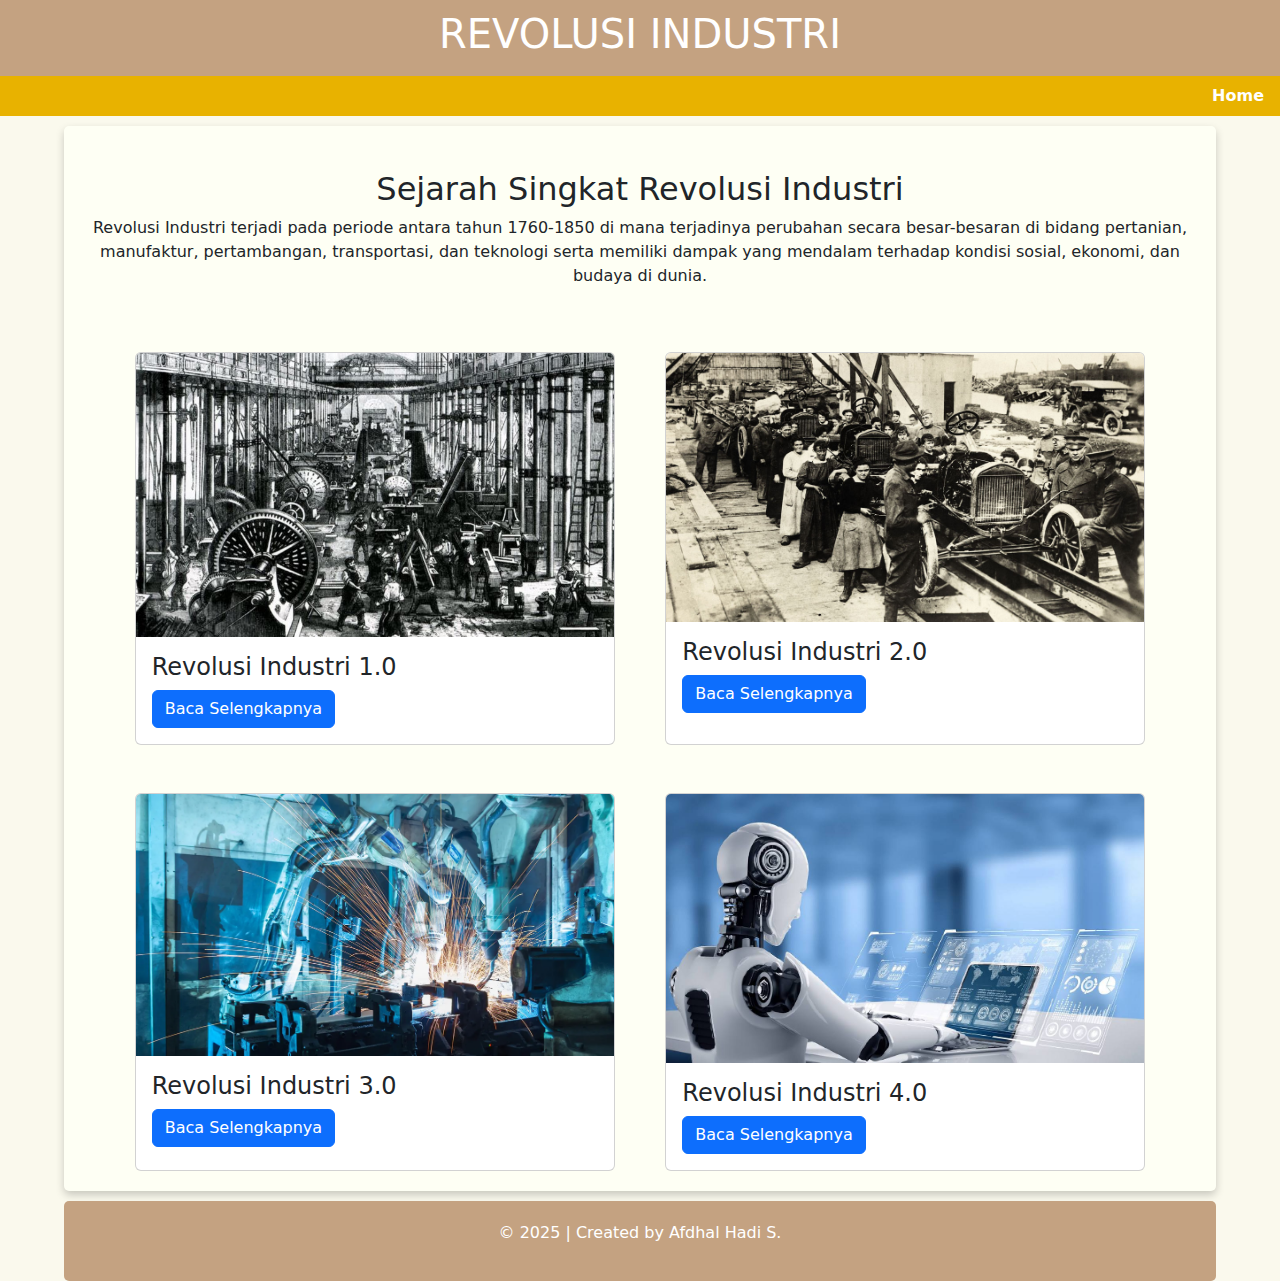
<file: sejarah/sejarah01.html>
<!DOCTYPE html>
<html lang="en">

<head>
    <meta charset="UTF-8">
    <meta name="viewport" content="width=device-width, initial-scale=1.0">
    <title>Sejarah</title>
    <link rel="stylesheet" href="sejarah.css">
    <link href="https://cdn.jsdelivr.net/npm/bootstrap@5.3.3/dist/css/bootstrap.min.css" rel="stylesheet"
        integrity="sha384-QWTKZyjpPEjISv5WaRU9OFeRpok6YctnYmDr5pNlyT2bRjXh0JMhjY6hW+ALEwIH" crossorigin="anonymous">
    <link href="https://unpkg.com/aos@2.3.1/dist/aos.css" rel="stylesheet">
</head>

<body>
    <div class="ini">
        <header class="header">
            <h1>REVOLUSI INDUSTRI</h1>
        </header>
        <nav class="hijau">
            <ul class="nav justify-content-end">
                <li class="nav-item">
                    <a class="nav-link active text-white fw-bold" aria-current="page" href="../index.html">Home</a>
                </li>
            </ul>
        </nav>


        <!-- Main Content -->
        <div class="kotak">
            <div class="sejarah mt-4 text-center">
                <div>
                    <h2>Sejarah Singkat Revolusi Industri</h2>
                    <p>Revolusi Industri terjadi pada periode antara tahun 1760-1850 di mana terjadinya perubahan secara
                        besar-besaran di bidang pertanian, manufaktur, pertambangan, transportasi, dan teknologi serta
                        memiliki
                        dampak yang mendalam terhadap kondisi sosial, ekonomi, dan budaya di dunia.</p>
                </div>
            </div>
            <div class="d-flex justify-content-evenly">
                <!-- revolusi01 -->

                <div class="card mt-5" style="width: 30rem;">
                    <img src="industrial-revolution01.jpg" class="card-img-top" alt="...">
                    <div class="card-body">
                        <h4 class="card-text">Revolusi Industri 1.0 </h4>
                        <button type="button" class="btn btn-primary" data-bs-toggle="modal"
                            data-bs-target="#exampleModal1">
                            Baca Selengkapnya
                        </button>
                        <div class="modal fade" id="exampleModal1" tabindex="-1" aria-labelledby="exampleModalLabel1"
                            aria-hidden="true">
                            <div class="modal-dialog">
                                <div class="modal-content">
                                    <div class="modal-header">
                                        <h1 class="modal-title fs-5" id="exampleModalLabel1">Revolusi Industri 1.0 <a
                                                href="https://www.google.com/url?sa=i&url=https%3A%2F%2Fhistory110discussion1.wordpress.com%2F2015%2F01%2F28%2Fwhat-was-changing-during-the-industrial-revolution-and-how-did-it-affect-people-in-the-north-and-south-2%2F&psig=AOvVaw2r_50buU_2-p9zH8G_tj4t&ust=1740562649937000&source=images&cd=vfe&opi=89978449&ved=0CBAQjRxqFwoTCNDApbDD3osDFQAAAAAdAAAAABAE">Sumber
                                                Foto</a></h1>
                                        <button type="button" class="btn-close" data-bs-dismiss="modal"
                                            aria-label="Close"></button>
                                    </div>
                                    <div class="modal-body">
                                        Revolusi Industri 1.0 terjadi pada abad ke-18 (1760–1840) dengan penemuan mesin
                                        uap oleh
                                        James Watt pada tahun 1776 di Inggris, membawa perubahan besar di berbagai
                                        sektor. Mesin uap
                                        berbahan bakar batu bara ini digunakan terutama untuk produksi tekstil di
                                        Inggris. Seiring
                                        waktu, mesin uap berkembang di berbagai industri lain seperti pertanian,
                                        pertambangan,
                                        transportasi, dan <abbr title="proses mengubah bahan mentah menjadi produk jadi yang siap digunakan">manufaktur</abbr>, menggantikan tenaga manual.
                                    </div>
                                    <hr>
                                    <p class="ps-4"><a
                                            href="https://www.leapfactor.io/blog/sejarah-revolusi-industri-10-hingga-40">Sumber</a>
                                    </p>
                                    <div class="modal-footer">
                                        <button type="button" class="btn btn-secondary"
                                            data-bs-dismiss="modal">Close</button>
                                    </div>
                                </div>
                            </div>
                        </div>
                    </div>
                </div>

                <!-- Revolusi industri 2.0 -->
                <div class="card mt-5" style="width: 30rem;">
                    <img src="refolusi industri-2.0.jpg" class="card-img-top" alt="...">
                    <div class="card-body">
                        <h4 class="card-text">Revolusi Industri 2.0</h4>
                        <button type="button" class="btn btn-primary" data-bs-toggle="modal"
                            data-bs-target="#exampleModal2">
                            Baca Selengkapnya
                        </button>
                        <div class="modal fade" id="exampleModal2" tabindex="-1" aria-labelledby="exampleModalLabel2"
                            aria-hidden="true">
                            <div class="modal-dialog">
                                <div class="modal-content">
                                    <div class="modal-header">
                                        <h1 class="modal-title fs-5" id="exampleModalLabel2">Revolusi Industri 2.0 <a
                                                href="https://rimbakita.com/revolusi-industri/">Sumber Foto</a></h1>
                                        <button type="button" class="btn-close" data-bs-dismiss="modal"
                                            aria-label="Close"></button>
                                    </div>
                                    <div class="modal-body">
                                        Revolusi Industri Kedua, juga dikenal sebagai Revolusi Teknologi adalah
                                        sebuah fase
                                        pesatnya industrialisasi di akhir abad ke-19 dan awal abad ke-20. Revolusi
                                        Industri Pertama
                                        yang berakhir pertengahan tahun 1800-an, diselingi oleh perlambatan dalam
                                        penemuan makro
                                        sebelum Revolusi Industri Kedua muncul tahun 1870. Meskipun sejumlah
                                        karakteristik
                                        kejadiannya dapat ditelusuri melalui inovasi sebelumnya di bidang manufaktur,
                                        seperti
                                        pembuatan alat mesin industri; pengembangan metode untuk pembuatan bagian suku
                                        cadang; dan
                                        penemuan Proses <abbr title=" adalah proses industri berbiaya rendah pertama untuk memproduksi massal besi baja dari cairan pig iron ">Bessemer</abbr> untuk menghasilkan baja, Revolusi Industri Kedua
                                        umumnya dimulai
                                        tahun 1870 hingga 1914, awal Perang Dunia I.
                                    </div>
                                    <hr>
                                    <p class="ps-4"><a
                                            href="https://id.wikipedia.org/wiki/Revolusi_Industri_Kedua">Sumber</a></p>
                                    <div class="modal-footer">
                                        <button type="button" class="btn btn-secondary"
                                            data-bs-dismiss="modal">Close</button>
                                    </div>
                                </div>
                            </div>
                        </div>
                    </div>
                </div>
            </div>

            <!-- Revolusi industri 3.0 -->
            <div class="d-flex justify-content-evenly">
                <div class="card mt-5" style="width: 30rem;">
                    <img src="revolusi-industri-3.0.png" class="card-img-top" alt="...">
                    <div class="card-body">
                        <h4 class="card-text">Revolusi Industri 3.0</h4>
                        <button type="button" class="btn btn-primary" data-bs-toggle="modal"
                            data-bs-target="#exampleModal3">
                            Baca Selengkapnya
                        </button>
                        <div class="modal fade" id="exampleModal3" tabindex="-1" aria-labelledby="exampleModalLabel3"
                            aria-hidden="true">
                            <div class="modal-dialog">
                                <div class="modal-content">
                                    <div class="modal-header">
                                        <h1 class="modal-title fs-5" id="exampleModalLabel3">Revolusi Industri 3.0 <a
                                                href="https://rimbakita.com/revolusi-industri/">Sumber Foto</a></h1>
                                        <button type="button" class="btn-close" data-bs-dismiss="modal"
                                            aria-label="Close"></button>
                                    </div>
                                    <div class="modal-body">
                                        Berbeda dengan revolusi industri 1.0 dan 2.0, revolusi ketiga ini ditandai
                                        dengan digantikannya tenaga manusia. Bisa dikatakan, revolusi industri 3.0
                                        merupakan saat dimana penemuan mesin penggerak memiliki kemampuan untuk berpikir
                                        secara otomatis, seperti robot ataupun komputer.

                                        Seperti yang kita diketahui, kini dunia tengah memasuki era digitalisasi. Hampir
                                        seluruh aktivitas yang sebelumnya hanya bisa dilakukan oleh manusia, seperti
                                        menghitung atau menyimpan dokumen digantikan oleh komputer. Revolusi yang
                                        terjadi juga semakin meluas, bukan hanya di bidang industri tapi juga informasi.
                                    </div>
                                    <hr>
                                    <p class="ps-4"><a href="https://rimbakita.com/revolusi-industri/">Sumber</a>
                                    </p>
                                    <div class="modal-footer">
                                        <button type="button" class="btn btn-secondary"
                                            data-bs-dismiss="modal">Close</button>
                                    </div>
                                </div>
                            </div>
                        </div>
                    </div>
                </div>

                <!-- revolusi industri 4.0 -->

                <div class="card mt-5" style="width: 30rem;">
                    <img src="revolusiindustri4.0.jpg" class="card-img-top" alt="...">
                    <div class="card-body">
                        <h4 class="card-text">Revolusi Industri 4.0</h4>
                        <button type="button" class="btn btn-primary" data-bs-toggle="modal"
                            data-bs-target="#exampleModal4">
                            Baca Selengkapnya
                        </button>
                        <div class="modal fade" id="exampleModal4" tabindex="-1" aria-labelledby="exampleModalLabel4"
                            aria-hidden="true">
                            <div class="modal-dialog">
                                <div class="modal-content">
                                    <div class="modal-header">
                                        <h1 class="modal-title fs-5" id="exampleModalLabel4">Revolusi Industri 4.0 <a
                                                href="https://rimbakita.com/revolusi-industri/">Sumber Foto</a></h1>
                                        <button type="button" class="btn-close" data-bs-dismiss="modal"
                                            aria-label="Close"></button>
                                    </div>
                                    <div class="modal-body">
                                        Industri 4.0 adalah nama tren otomasi dan pertukaran data terkini dalam
                                        teknologi pabrik. Istilah ini mencakup sistem siber-fisik, internet untuk
                                        segala, komputasi awan, dan komputasi kognitif. Industri 4.0
                                        menghasilkan "pabrik cerdas". Di dalam pabrik cerdas berstruktur moduler, sistem
                                        siber-fisik mengawasi proses fisik, menciptakan salinan dunia fisik secara
                                        virtual, dan membuat keputusan yang tidak terpusat. Lewat Internet untuk segala
                                        (IoT), sistem siber-fisik berkomunikasi dan bekerja sama dengan satu sama lain
                                        dan manusia secara bersamaan.
                                    </div>
                                    <hr>
                                    <p class="ps-4"><a href="https://id.wikipedia.org/wiki/Industri_4.0">Sumber</a>
                                    </p>
                                    <div class="modal-footer">
                                        <button type="button" class="btn btn-secondary"
                                            data-bs-dismiss="modal">Close</button>
                                    </div>
                                </div>
                            </div>
                        </div>
                    </div>
                </div>
            </div>
        </div>

        <footer class="text-center jan">
            <p>&copy; 2025 | Created by Afdhal Hadi S.</p>
        </footer>
    </div>

    <script src="https://cdn.jsdelivr.net/npm/@popperjs/core@2.11.8/dist/umd/popper.min.js" integrity="sha384-I7E8VVD/ismYTF4hNIPjVp/Zjvgyol6VFvRkX/vR+Vc4jQkC+hVqc2pM8ODewa9r" crossorigin="anonymous"></script>
    <script src="https://cdn.jsdelivr.net/npm/bootstrap@5.3.3/dist/js/bootstrap.min.js" integrity="sha384-0pUGZvbkm6XF6gxjEnlmuGrJXVbNuzT9qBBavbLwCsOGabYfZo0T0to5eqruptLy" crossorigin="anonymous"></script>
</body>

</html>
</file>
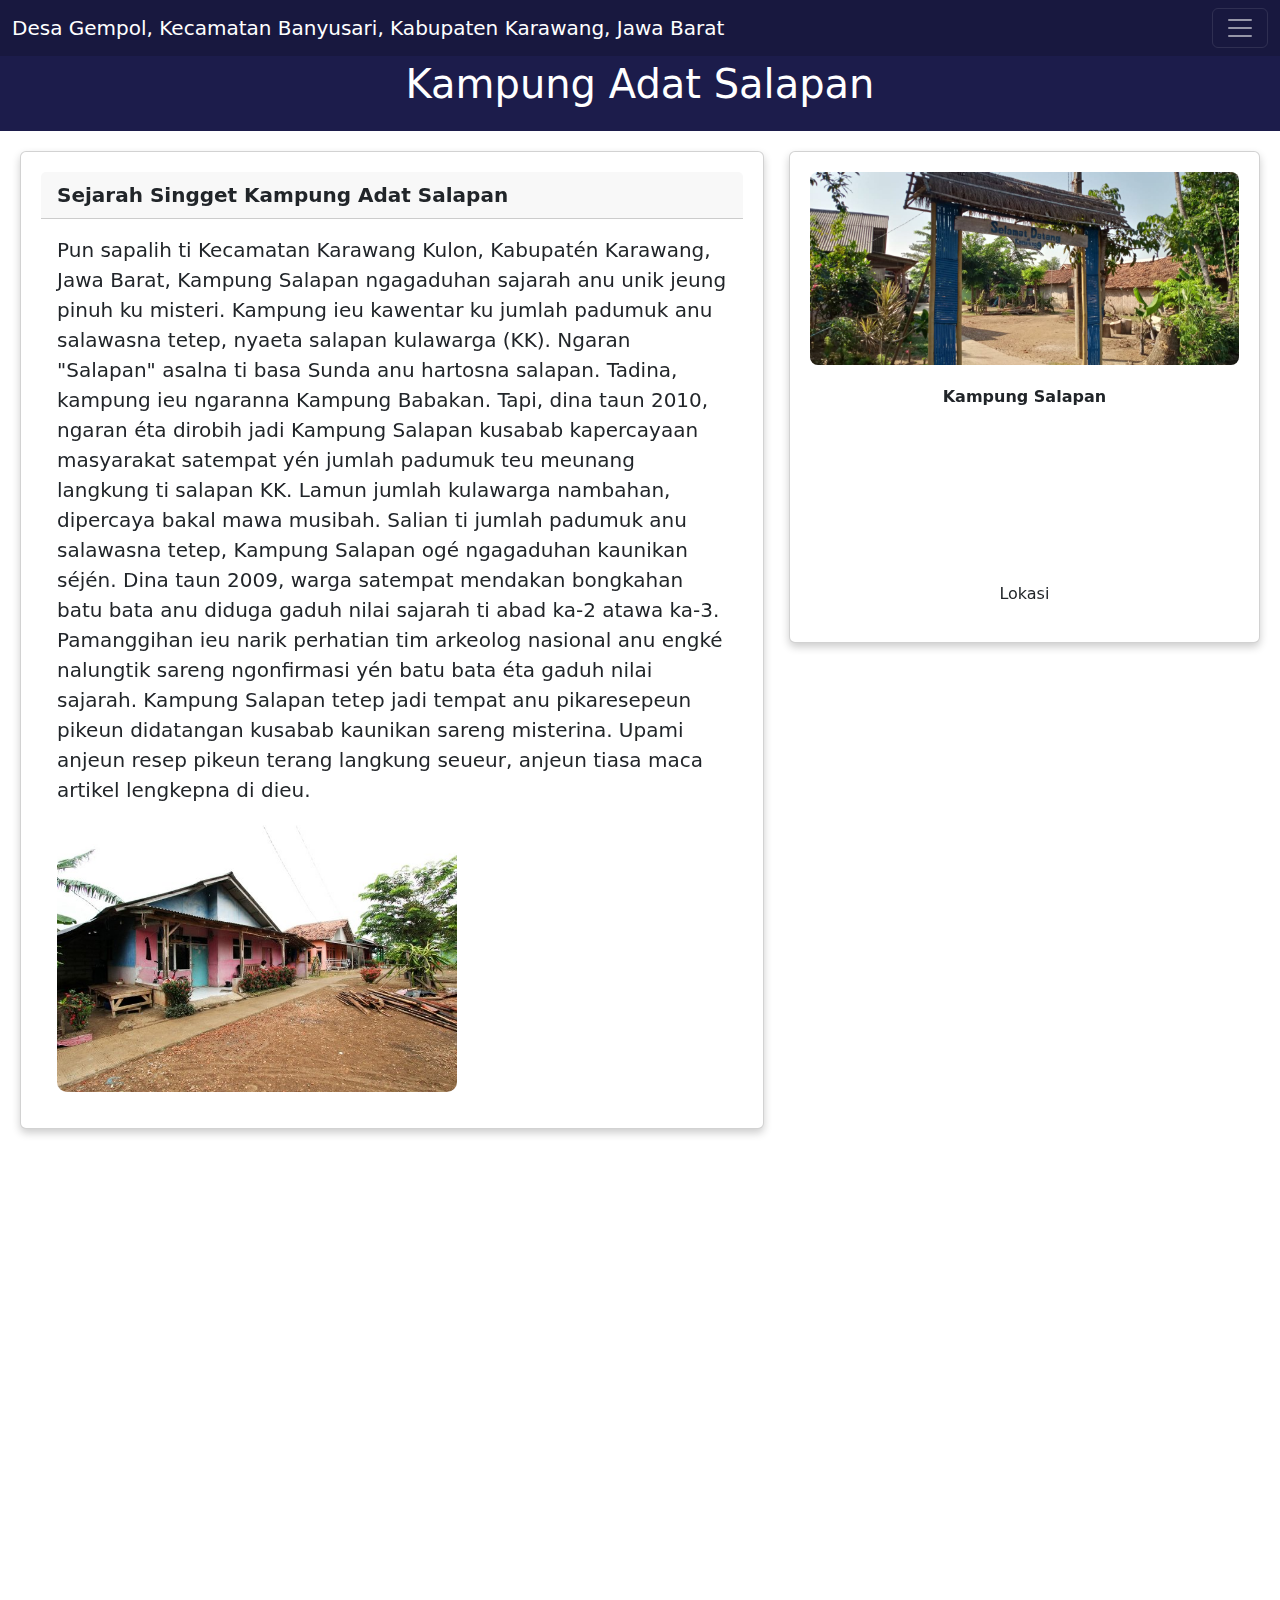
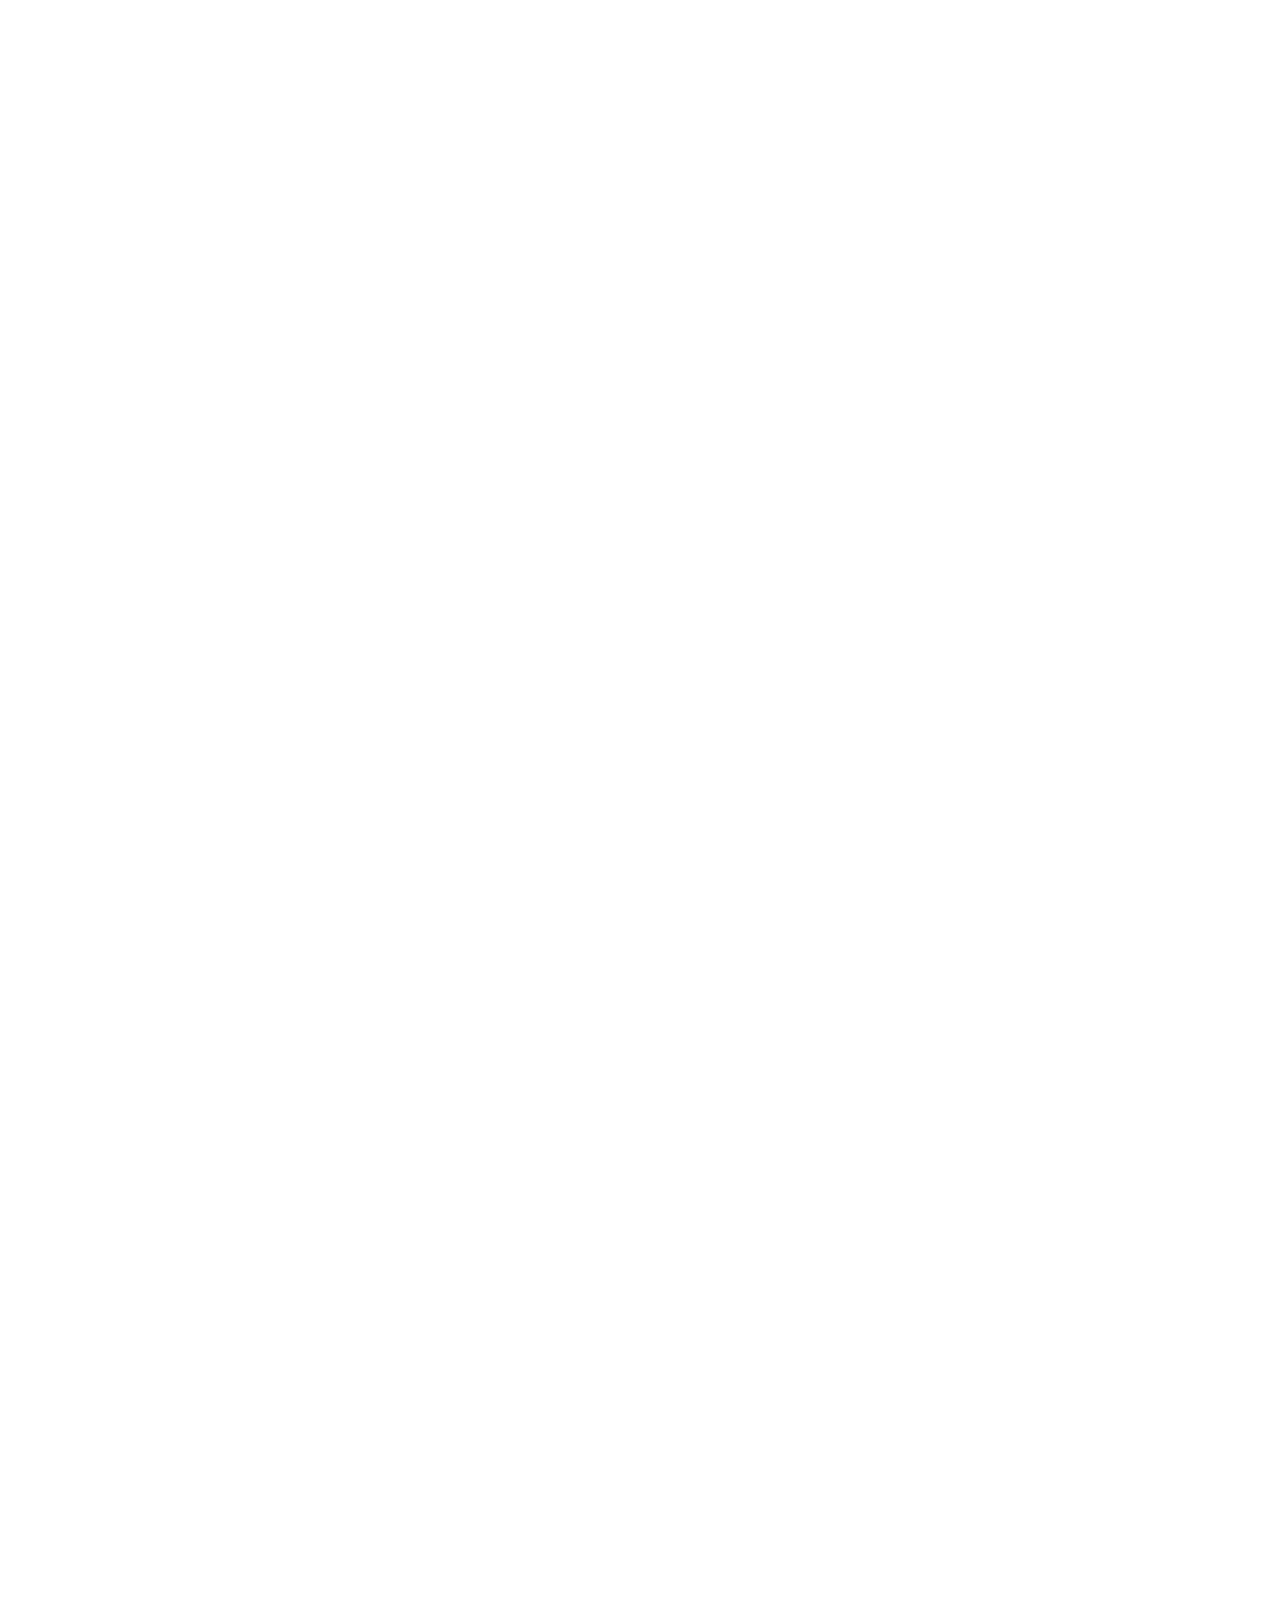
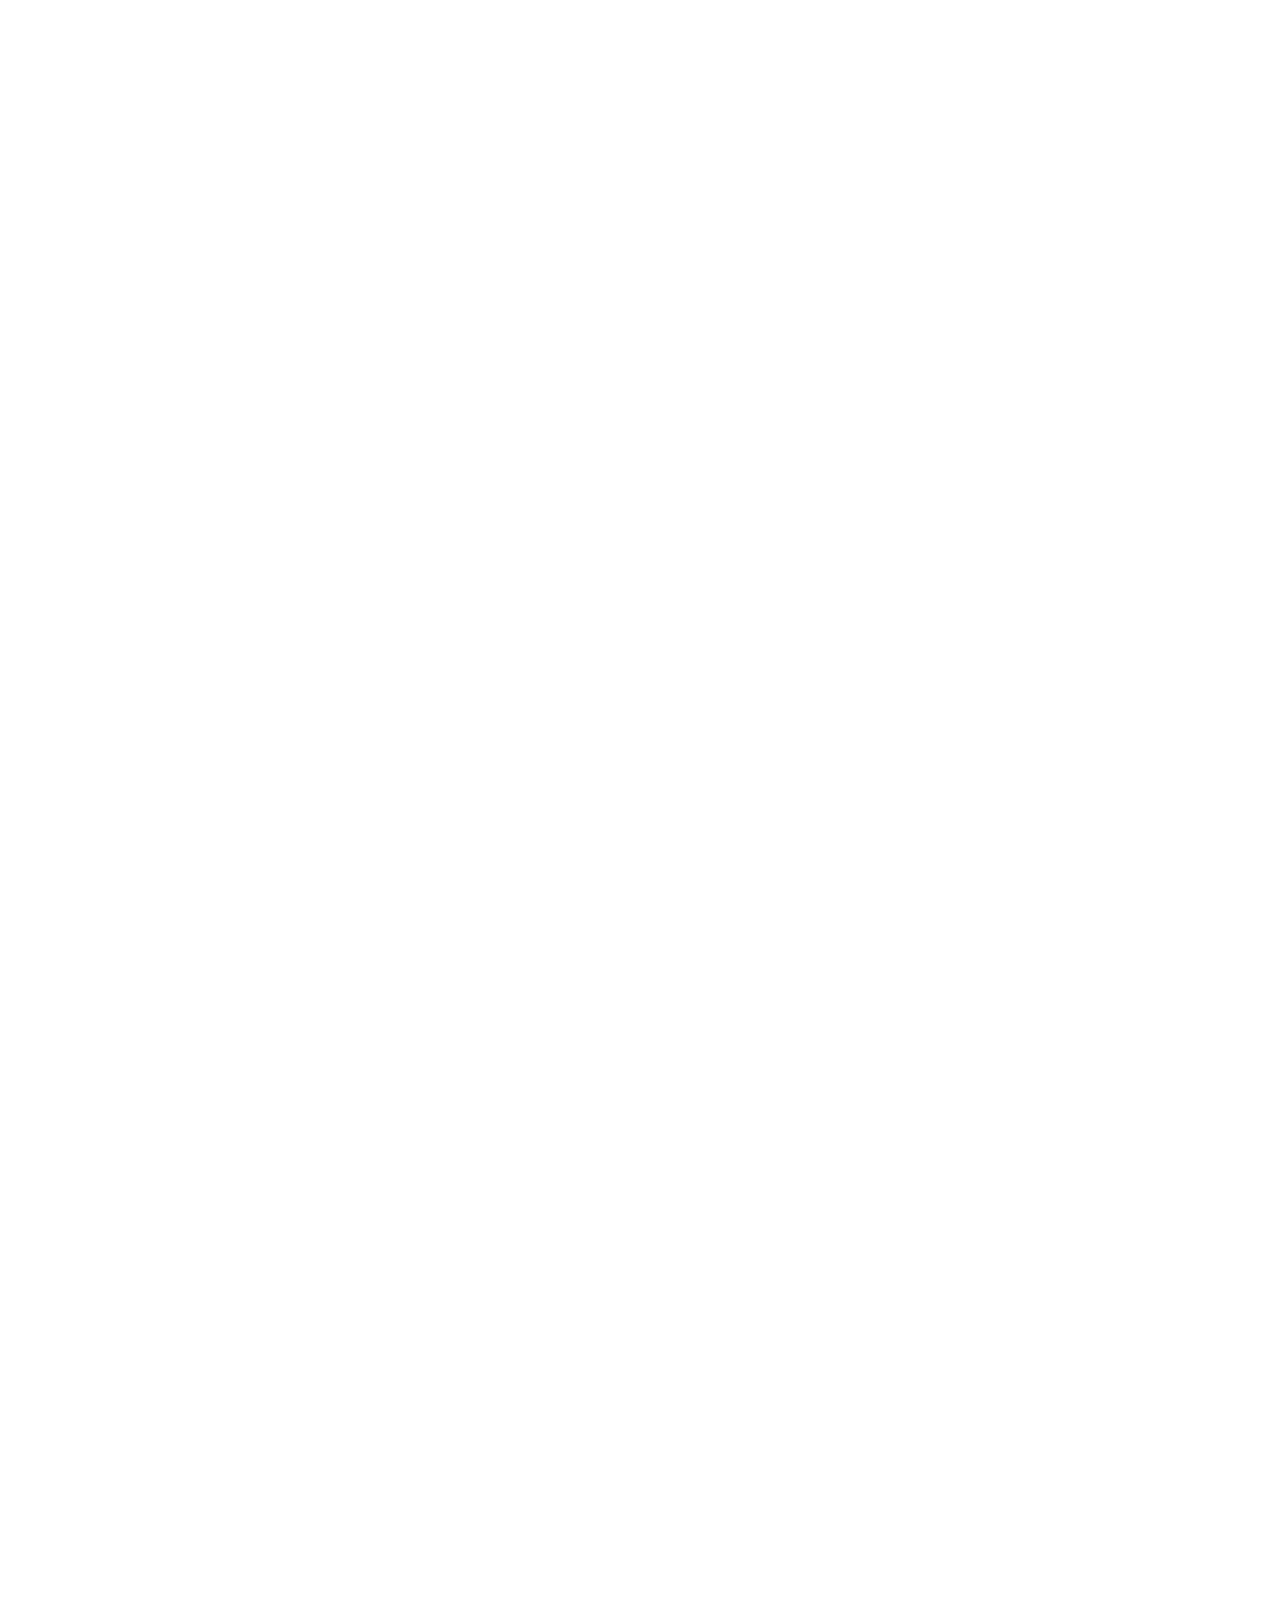
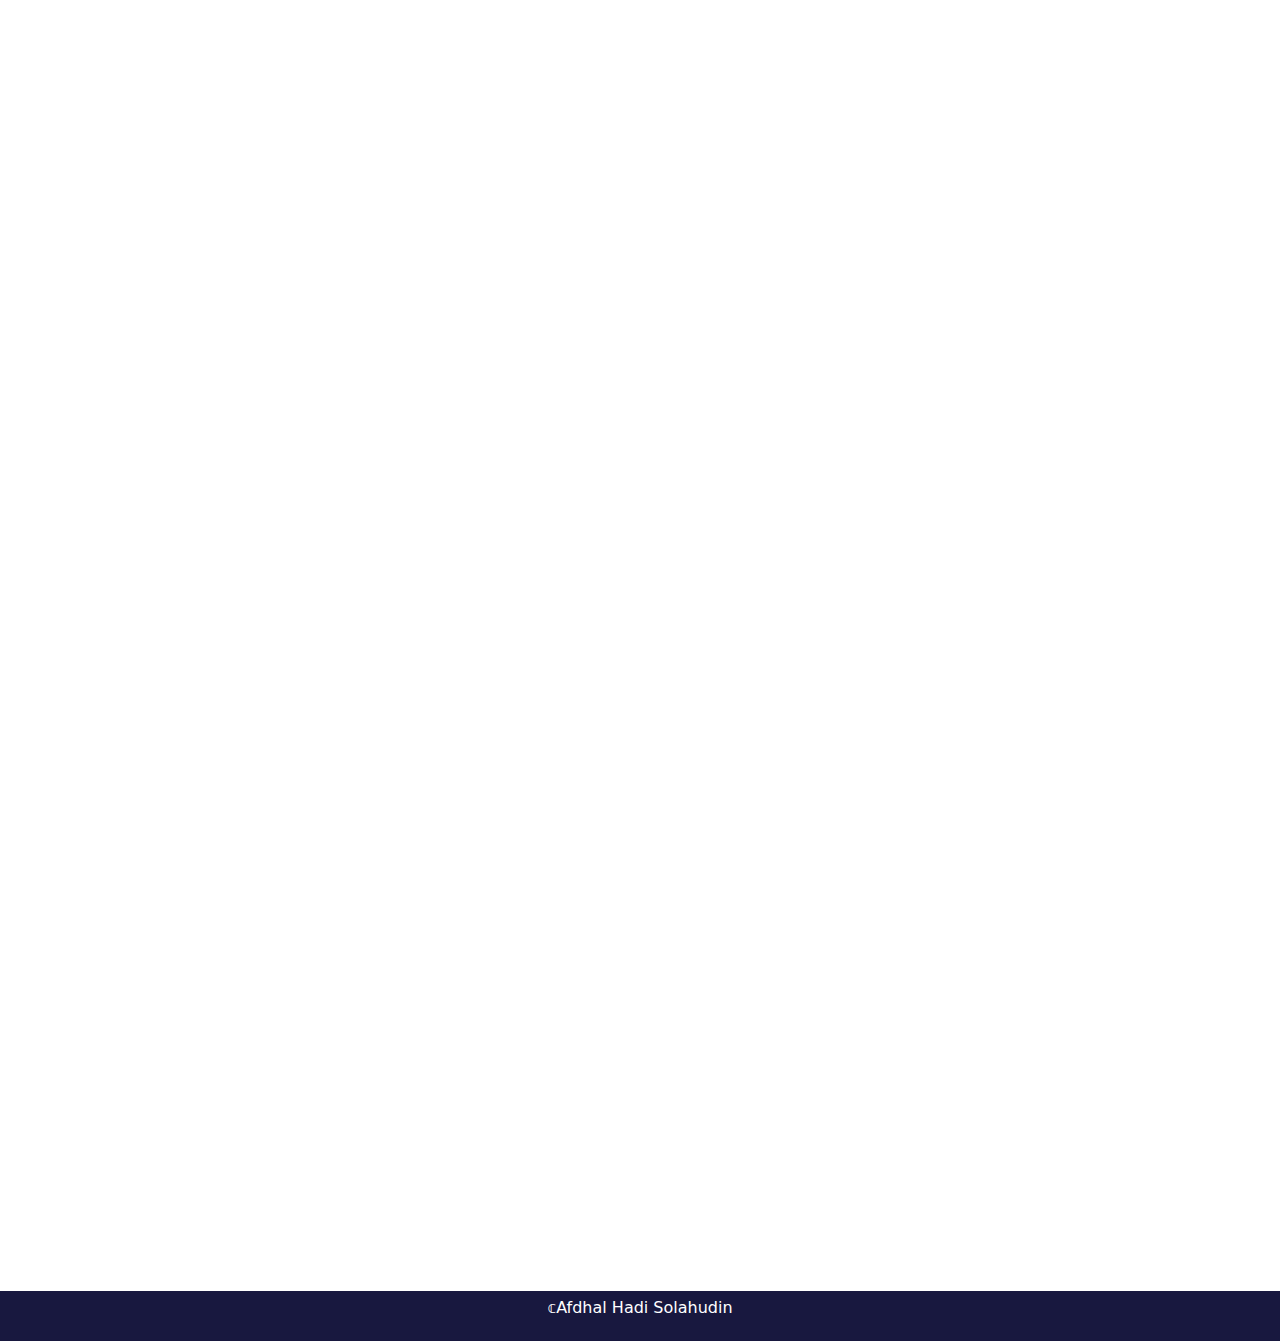
<file: sunda/sunda.html>
<!DOCTYPE html>
<html lang="en">

<head>
    <meta charset="UTF-8">
    <meta name="viewport" content="width=device-width, initial-scale=1.0">
    <title>Kampung Adat Salapan</title>
    <link rel="stylesheet" href="sunda.css">
    <link href="https://cdn.jsdelivr.net/npm/bootstrap@5.3.3/dist/css/bootstrap.min.css" rel="stylesheet"
        integrity="sha384-QWTKZyjpPEjISv5WaRU9OFeRpok6YctnYmDr5pNlyT2bRjXh0JMhjY6hW+ALEwIH" crossorigin="anonymous">
    <link href="https://unpkg.com/aos@2.3.1/dist/aos.css" rel="stylesheet">
</head>

<body>
    <!--Header-->
    <header class="header">

        <p>Desa Gempol, Kecamatan Banyusari, Kabupaten Karawang, Jawa Barat</p>
        <h1 class="aku">Kampung Adat Salapan</h1>
        <!-- nav -->
        <nav class="navbar navbar-dark fixed-top makan">
            <div class="container-fluid">
                <a class="navbar-brand" href="#">Desa Gempol, Kecamatan Banyusari, Kabupaten Karawang, Jawa Barat</a>
                <button class="navbar-toggler" type="button" data-bs-toggle="offcanvas"
                    data-bs-target="#offcanvasDarkNavbar" aria-controls="offcanvasDarkNavbar"
                    aria-label="Toggle navigation">
                    <span class="navbar-toggler-icon"></span>
                </button>
                <div class="offcanvas offcanvas-end text-bg-dark" tabindex="-1" id="offcanvasDarkNavbar"
                    aria-labelledby="offcanvasDarkNavbarLabel">
                    <div class="offcanvas-header">
                        <h5 class="offcanvas-title" id="offcanvasDarkNavbarLabel">Kampung Adat Salapan</h5>
                        <button type="button" class="btn-close btn-close-white" data-bs-dismiss="offcanvas"
                            aria-label="Close"></button>
                    </div>
                    <div class="offcanvas-body">
                        <ul class="navbar-nav justify-content-end flex-grow-1 pe-3">
                            <li class="nav-item">
                                <a class="nav-link active" aria-current="page" href="../index.html">Home </a>
                            </li>
                            <li class="nav-item">
                                <a class="nav-link" href="#">Kembali</a>
                            </li>
                            <li class="nav-item dropdown">
                                <a class="nav-link dropdown-toggle" href="#" role="button" data-bs-toggle="dropdown"
                                    aria-expanded="false">
                                    Dropdown
                                </a>
                                <ul class="dropdown-menu dropdown-menu-dark">
                                    <li><a class="dropdown-item" href="#sejarah">Sejarah</a></li>
                                    <li><a class="dropdown-item" href="#struktur">Struktur</a></li>
                                    <li><a class="dropdown-item" href="#ngaran">Ngaran</a></li>
                                    <li><a class="dropdown-item" href="#imah">Imah</a></li>
                                    <li><a class="dropdown-item" href="#aturan">Aturan</a></li>
                                    <li><a class="dropdown-item" href="#upacara">Upacara</a></li>
                                    <li><a class="dropdown-item" href="#kepercayaan">Kepercayaan</a></li>
                                    <li>
                                        <hr class="dropdown-divider">
                                    </li>
                                    <li><a class="dropdown-item"
                                            href="https://www.google.com/maps?ll=-6.299937,107.557066&z=17&t=m&hl=en&gl=ID&mapclient=embed&cid=17779143757068634305">Lokasi</a>
                                    </li>
                                </ul>
                            </li>
                        </ul>
                        <form class="d-flex mt-3" role="search">
                            <input class="form-control me-2" type="search" placeholder="Search" aria-label="Search">
                            <button class="btn btn-success" type="submit">Search</button>
                        </form>
                    </div>
                </div>
            </div>
        </nav>
    </header>

    <!-- burger -->

    <!-- main content -->
    <div class="main-container">
        <!-- Main Content -->
        <div class="main-content">
            <!--Card Sejarah-->
            <div class="card" data-aos="fade-up">
                <div class="card-header fs-5 fw-bold" id="sejarah">
                    Sejarah Singget Kampung Adat Salapan
                </div>
                <div class="card-body">
                    <blockquote class="blockquote mb-0">
                        <p class="fs-5">
                            Pun sapalih ti Kecamatan Karawang Kulon, Kabupatén Karawang, Jawa Barat, Kampung Salapan
                            ngagaduhan
                            sajarah anu unik jeung pinuh ku misteri. Kampung ieu kawentar ku jumlah padumuk anu
                            salawasna tetep,
                            nyaeta salapan kulawarga (KK). Ngaran "Salapan" asalna ti basa Sunda anu hartosna salapan.
                            Tadina, kampung ieu ngaranna Kampung Babakan. Tapi, dina taun 2010, ngaran éta dirobih jadi
                            Kampung
                            Salapan kusabab kapercayaan masyarakat satempat yén jumlah padumuk teu meunang langkung ti
                            salapan
                            KK. Lamun jumlah kulawarga nambahan, dipercaya bakal mawa musibah.
                            Salian ti jumlah padumuk anu salawasna tetep, Kampung Salapan ogé ngagaduhan kaunikan séjén.
                            Dina
                            taun 2009, warga satempat mendakan bongkahan batu bata anu diduga gaduh nilai sajarah ti
                            abad ka-2
                            atawa ka-3. Pamanggihan ieu narik perhatian tim arkeolog nasional anu engké nalungtik sareng
                            ngonfirmasi yén batu bata éta gaduh nilai sajarah.
                            Kampung Salapan tetep jadi tempat anu pikaresepeun pikeun didatangan kusabab kaunikan sareng
                            misterina. Upami anjeun resep pikeun terang langkung seueur, anjeun tiasa maca artikel
                            lengkepna di
                            dieu.
                        </p>
                    </blockquote>
                    <img class="mg" src="pink.jpeg">
                </div>
            </div>

            <!--Card Struktur-->
            <div class="card" data-aos="fade-right">
                <div class="card-header fs-5 fw-bold" id="struktur">
                    Struktur
                </div>
                <div class="card-body">
                    <blockquote class="blockquote mb-0">
                        <p class="fs-5">
                            Struktur adat Kampung Salapan di Karawang, Jawa Barat, ngagambarkeun nilai-nilai tradisional
                            jeung
                            kapercayaan masarakat satempat. Di handap ieu sababaraha elemen penting dina struktur adat
                            Kampung
                            Salapan.
                        <ul>Sesepuh Kampung</ul>
                        <p>
                            Sesepuh atawa kolot kampung boga peran penting dina ngajaga jeung ngamalirkeun adat istiadat
                            sareng
                            tradisi kampung. Aranjeunna dihormat jeung dianggap minangka pangajaga nilai-nilai budaya.
                        </p>
                        <ul>Kepala Keluarga</ul>
                        <p>
                            Unggal kulawarga di Kampung Salapan boga kepala keluarga anu tanggung jawab kana
                            kasejahteraan
                            sareng kaharmonisan kulawargana. Jumlah kepala keluarga di kampung ieu salawasna tetep
                            salapan,
                            saluyu jeung kapercayaan masarakat satempat.
                        </p>
                        <ul>Ritual Adat</ul>
                        <p>
                            Kampung Salapan boga rupa-rupa ritual adat anu dilaksanakeun pikeun ngajaga kasaimbangan
                            jeung
                            kaharmonisan sareng alam ogé karuhun. Ritual-ritual ieu ngalibetkeun sakabeh anggota
                            masarakat sarta
                            dipingpin ku sesepuh kampung.
                        </p>
                        <ul>Gotong Royong</ul>
                        <p>
                            Semangat gotong royong pohara kuat di Kampung Salapan. Masarakat silih bantu dina rupa-rupa
                            kagiatan, sapertos ngawangun imah, ngabersihan lingkungan, jeung ngarayakeun acara adat.
                        </p>
                        <ul>Kepercayaan jeung Mitos</ul>
                        <p>
                            Kepercayaan jeung mitos mawa peran penting dina kahirupan sapopoe masarakat Kampung Salapan.
                            Salah
                            sahiji kapercayaan anu kuat nyaéta yén jumlah kulawarga henteu meunang langkung ti salapan,
                            sabab
                            dipercaya bakal mawa musibah lamun dilanggar.
                        </p>
                        </p>
                    </blockquote>
                </div>
            </div>

            <!-- Ketua adat -->
            <div class="card" data-aos="fade-left">
                <div class="card-header fs-5 fw-bold" id="ngaran">
                    Ngaran Ketua Adat / Mentri
                </div>
                <div class="card-body">
                    <blockquote class="blockquote mb-0">
                        <p class="fs-5">
                        <ol>Pito</ol>
                        Petuah Kampung boga peran penting dina ngajaga jeung ngalestarikeun adat istiadat sareng tradisi
                        kampung. Salian ti éta, aranjeunna ogé tanggung jawab dina mingpin rupa-rupa upacara adat sareng
                        kagiatan masarakat.

                        Ngeunaan istilah "menteri" dina kontéks kampung adat sapertos Kampung Salapan biasana henteu
                        dianggo.
                        Tapi, aya sababaraha peran penting sanés anu dicekel ku anggota masarakat, sapertos *Sesepuh
                        Kampung*
                        anu fungsina salaku penasihat sareng penjaga nilai-nilai budaya.
                        </p>
                    </blockquote>
                    <img class="mg" src="tito.jpeg">
                </div>
            </div>

            <!-- Nama Rumah -->
            <div class="card" data-aos="fade-right">
                <div class="card-header fs-5 fw-bold" id="imah">
                    Ngaran Imah Atawa Wangunan/Kaunikan Kampung Salapan/Jumlah Wangunan
                </div>
                <div class="card-body fs-5">
                    <blockquote class="blockquote mb-0">
                        <p>Jumlah Imah</p>
                        <ul>Ngan aya salapan imah di kampung ieu</ul>
                        <ul>Unggal imah dihuni ku hiji kulawarga</ul>
                        <ul>
                            Jumlah imah teu meunang nambahan, lamun aya kulawarga anyar, salah sahiji kulawarga kudu
                            kaluar
                        </ul>
                        <p>Arsitektur Imah</p>
                        <ul>Wangunan panggung kalayan kolong sakitar 40-60 cm</ul>
                        <ul>Ngagunakeun suhunan tradisional Julang Ngapak</ul>
                        <p>Wangunan Séjén (Dumasar kana Tradisi Sunda)</p>
                        <ul>Leuit (lumbung paré) pikeun nyimpen hasil tatanén</ul>
                        <ul>Balé patemon pikeun kagiatan sosial jeung upacara adat</ul>
                        <p>Kaunikan Kampung Salapan</p>
                        <ul>Katelah ogé salaku Babakan Nyongclo</ul>
                        <ul>Lokasina terpencil, jauh ti keramaian</ul>
                        <ul>Can kahontal ku pasokan listrik</ul>
                        <ul>Dijaga kasaimbangan antara manusa jeung alam</ul>
                    </blockquote>
                    <img class="mg" src="Ilustrasi-Kampung-misterius-di-Karawang-yang-serba-sembilan-35355988.webp">
                </div>
            </div>

            <!-- Aturan -->
            <div class="card" data-aos="fade-left">
                <div class="card-header fs-5 fw-bold" id="aturan">
                    Aturan Nu Aya Di Kampung Salapan
                </div>
                <div class="card-body fs-5">
                    <blockquote class="blockquote mb-0">
                        <p>Aturan anu aya di Désa Salapan, Kabupatén Karawang, Jawa Barat, ngawengku:</p>
                        <ul>Désa Salapan ngan bisa dicicingan ku salapan kapala kulawarga</ul>
                        <ul>Masarakat Désa Salapan ngajungjung ajén kajujuran</ul>
                        <ul>Masarakat Désa Salapan ngajungjung ajén disiplin</ul>
                        <ul>Masarakat Désa Salapan miboga toleransi anu luhur</ul>
                    </blockquote>
                </div>
            </div>

            <!-- Upacara -->
            <div class="card" data-aos="fade-right">
                <div class="card-header fs-5 fw-bold" id="upacara">
                    Upacara
                </div>
                <div class="card-body fs-5">
                    <blockquote class="blockquote mb-0">
                        <p>Upacara Nyalin</p>
                        <ul>
                            Upacara Nyalin di Kampung Salapan diadain pikeun ngalindungkeun masarakat,
                            kusabab dipercaya bakal mawa musibah lamun jumlah padumuk teu meunang langkung ti salapan
                        </ul>
                        <p>Tradisi Ngabungbang</p>
                        <ul>
                            Tradisi Njambangbang nyaéta tradisi henteu saré sapeuting di tempat terbuka unggal malem
                            Saptu
                        </ul>
                    </blockquote>
                    <img class="mg" src="5da2f4e0d64d9.jpg">
                </div>
            </div>

            <!-- Kepercayaan -->
            <div class="card" data-aos="fade-left">
                <div class="card-header fs-5 fw-bold" id="kepercayaan" id="kepercayaan">
                    Kapercayaan
                </div>
                <div class="card-body fs-5">
                    <blockquote class="blockquote mb-0">
                        <p>Sunda Wiwitan</p>
                        <ul>
                            Kapercayaan ieu dumasar kana kepercayaan ka roh karuhun, alam semesta, jeung ajaran
                            spiritual
                            tradisional Sunda. Jalma-jalma anu ngajalanan kapercayaan ieu yakin yén alam téh hirup jeung
                            kedah
                            dijaga supaya tetep saimbang.
                        </ul>
                        <p>Tri Tangtu di Buana</p>
                        <ul>
                            Ratu Panggung → Pamingpin spiritual/adat anu nungtun kapercayaan.
                        </ul>
                        <ul>
                            Ratu Dunia → Jalma anu ngayakeun aturan kahirupan sapopoé.
                        </ul>
                        <ul>
                            Ratu Gungun → Nu ngajaga kaharmonisan sosial jeung gotong royong.
                        </ul>
                        <p>Ngajaga Alam salaku Bagian tina Kapercayaan</p>
                        <ul>
                            Kampung Salapan percaya yén alam téh bagian tina kahirupan. Ku kituna, aya aturan anu ketat
                            ngeunaan
                            ngajaga leuweung, cai, jeung taneuh.
                            → "Leuweung ulah dirusak, cai ulah dicemar, taneuh ulah diala sambarangan."
                        </ul>
                    </blockquote>
                </div>
            </div>
        </div>

        <!-- Aside Content -->
        <aside>
            <article class="card">
                <header>
                    <figure>
                        <img src="hd.jpg" class="profile-img">
                        <figcaption class="nasi" id="lokasi">Kampung Salapan</figcaption>
                    </figure>
                </header>
                <section>
                    <iframe id="map" class="container"
                        src="https://www.google.com/maps/embed?pb=!1m18!1m12!1m3!1d868.249972595802!2d107.5570656!3d-6.2999375!2m3!1f0!2f0!3f0!3m2!1i1024!2i768!4f13.1!3m3!1m2!1s0x2e696fcd9a46ab9f%3A0xf6bc350c92ae08c1!2sKampung%20Sembilan!5e0!3m2!1sen!2sid!4v1710223615873!5m2!1sen!2sid"
                        allowfullscreen="" loading="lazy">
                    </iframe>
                    <p class="text-center">Lokasi</p>
                </section>
            </article>
        </aside>
    </div>

    <script src="https://cdn.jsdelivr.net/npm/@popperjs/core@2.11.8/dist/umd/popper.min.js"
        integrity="sha384-I7E8VVD/ismYTF4hNIPjVp/Zjvgyol6VFvRkX/vR+Vc4jQkC+hVqc2pM8ODewa9r"
        crossorigin="anonymous"></script>
    <script src="https://cdn.jsdelivr.net/npm/bootstrap@5.3.3/dist/js/bootstrap.min.js"
        integrity="sha384-0pUGZvbkm6XF6gxjEnlmuGrJXVbNuzT9qBBavbLwCsOGabYfZo0T0to5eqruptLy"
        crossorigin="anonymous"></script>
    <script src="https://unpkg.com/aos@2.3.1/dist/aos.js"></script>
    <script>
        AOS.init();
    </script>
</body>
 <footer class="ooter">
    <p>&copf;Afdhal Hadi Solahudin</p>
 </footer>
</html>
</file>
<file: sejarah/sejarah.css>
.header{
    text-align: center;
    padding: 10px;
    font-weight: 600;
    background:  rgb(196, 162, 129);
    color:white;
}

.hijau{
    background: #e8b200;
    color: white;
}

.ini{
    background: #faf9ed;
}
.card {
    width: 100%; /* Sesuaikan dengan container */
    max-width: 500px; /* Atur batas maksimal */
}

.kotak{
    background: #fefff4;
    padding: 20px;
    margin-left: 5%;
    border-radius: 5px;
    box-shadow: 0 4px 8px 0 rgba(0, 0, 0, 0.2);
    transition: transform 0.3 ease-in-out;
    margin-top: 10px;
    width: 90%
}

.jan{
    background: rgb(196, 162, 129);
    padding: 20px;
    color: white;
    margin-left: 5%;
    border-radius: 5px;
    transition: transform 0.3 ease-in-out;
    margin-top: 10px;
    width: 90%
    
}
</file>
<file: sunda/sunda.css>
.header{
    text-align: center;
    background: rgb(28, 28, 75);
    color: white;
    padding: 15px;
    position: sticky;
    top: 0;
    z-index: 100;
    text-decoration: none;
}

.makan{
    background: rgb(24, 24, 63);
}

.aku{
    padding-top: 5px;
}

/* Layout container */
.main-container {
    display: grid;
    grid-template-columns: 60% 38%;
    gap: 2%;
    max-width: 1400px;
    margin: 20px auto;
    padding: 0 20px;
}

.main-content {
    display: flex;
    flex-direction: column;
    gap: 20px;
}

.card{
    background: white;
    padding: 20px;
    border-radius: 10px;
    box-shadow: 0 4px 8px 0 rgba(0, 0, 0, 0.2);
    width: 100%;
    margin: 0;
    transition: ease 0.3s;
}

.card:hover{
    transform: translateY(-5px);
}

.mg{
    margin-top: 20px;
    border-radius: 10px;
    width: 400px;

}

.ooter{
    background: rgb(24, 24, 63);
    color: white;
    padding: 5px;
    text-align: center;
    position: relative;
    bottom: 0;
    width: 100%;
}

/* Aside styles */
aside {
    position: sticky;
    top: 100px;
    height: fit-content;
}

aside .card {
    width: 100%;
}

.profile-img {
    width: 100%;
    height: auto;
    border-radius: 8px;
    margin-bottom: 10px;
}

.nasi {
    text-align: center;
    font-weight: bold;
    margin-top: 10px;
}

/* Responsive design */
@media (max-width: 992px) {
    .main-container {
        grid-template-columns: 1fr;
    }
    
    aside {
        position: static;
    }
}
</file>
